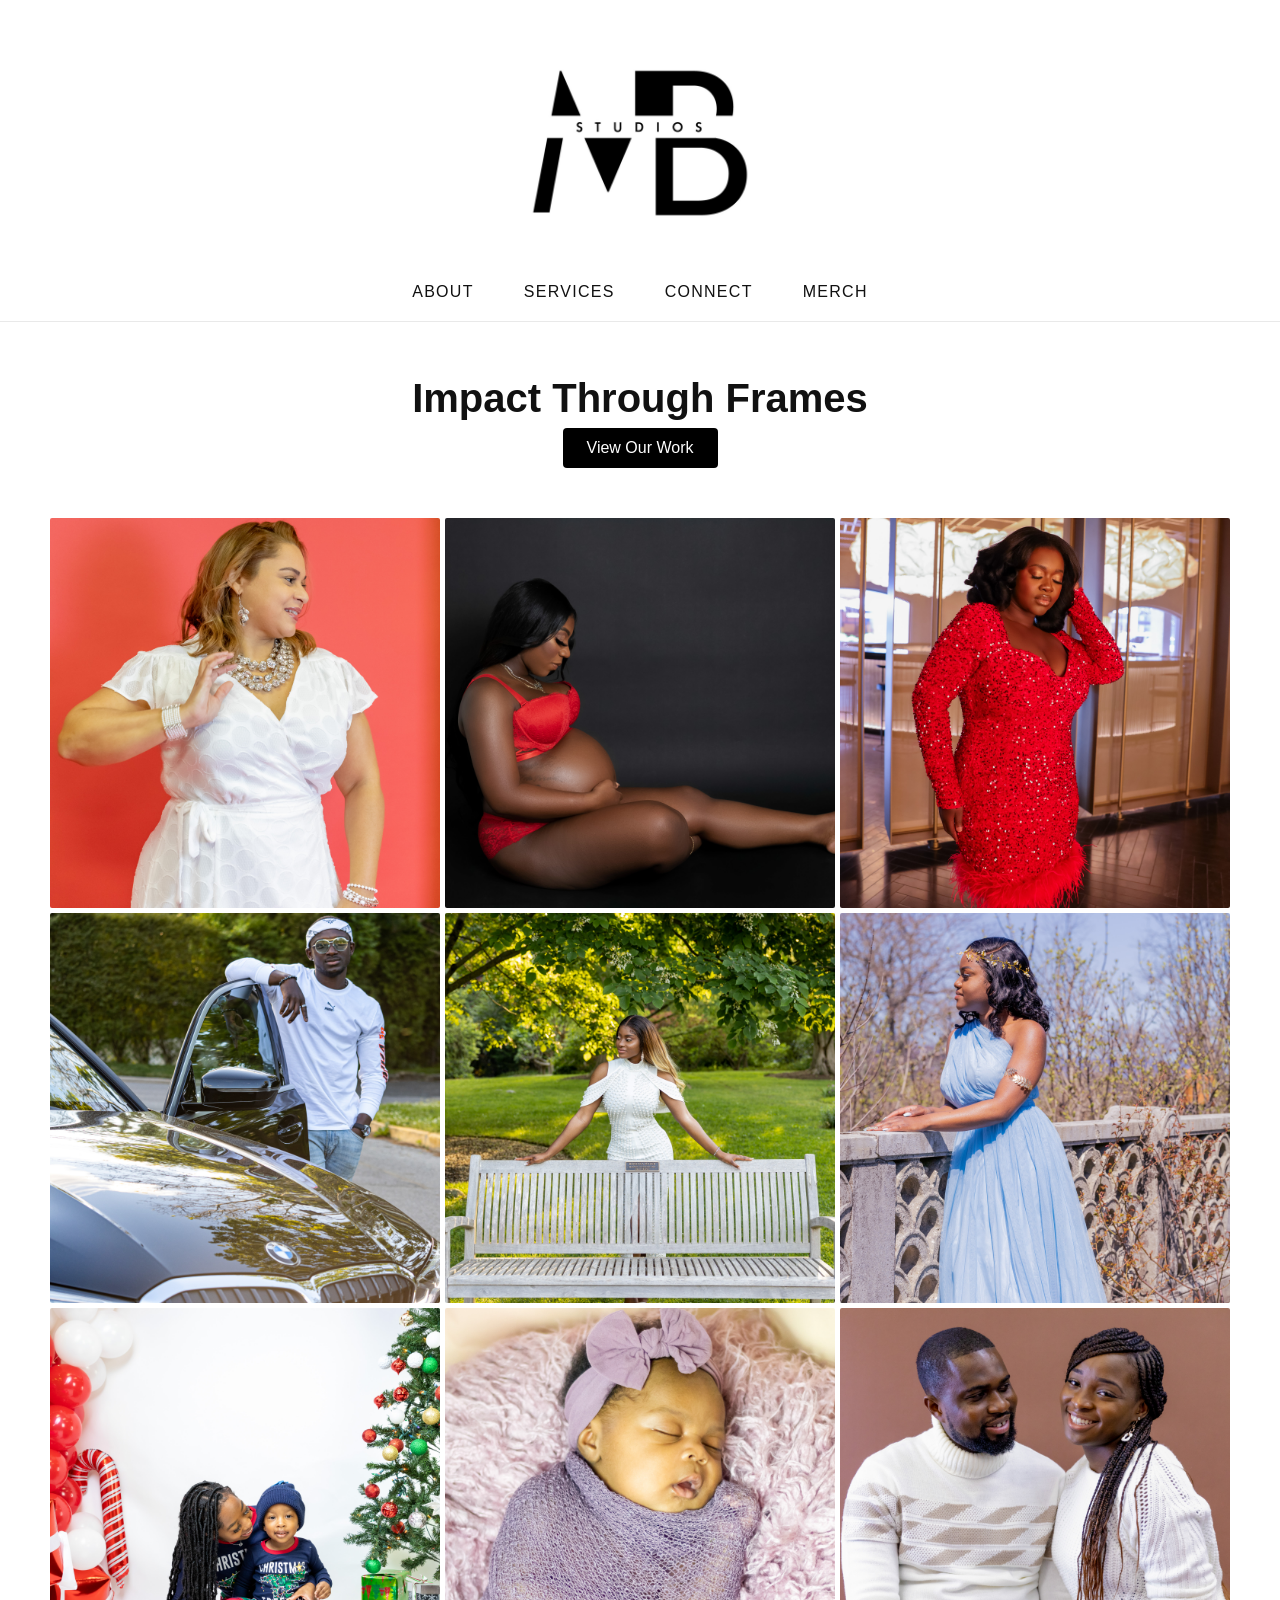
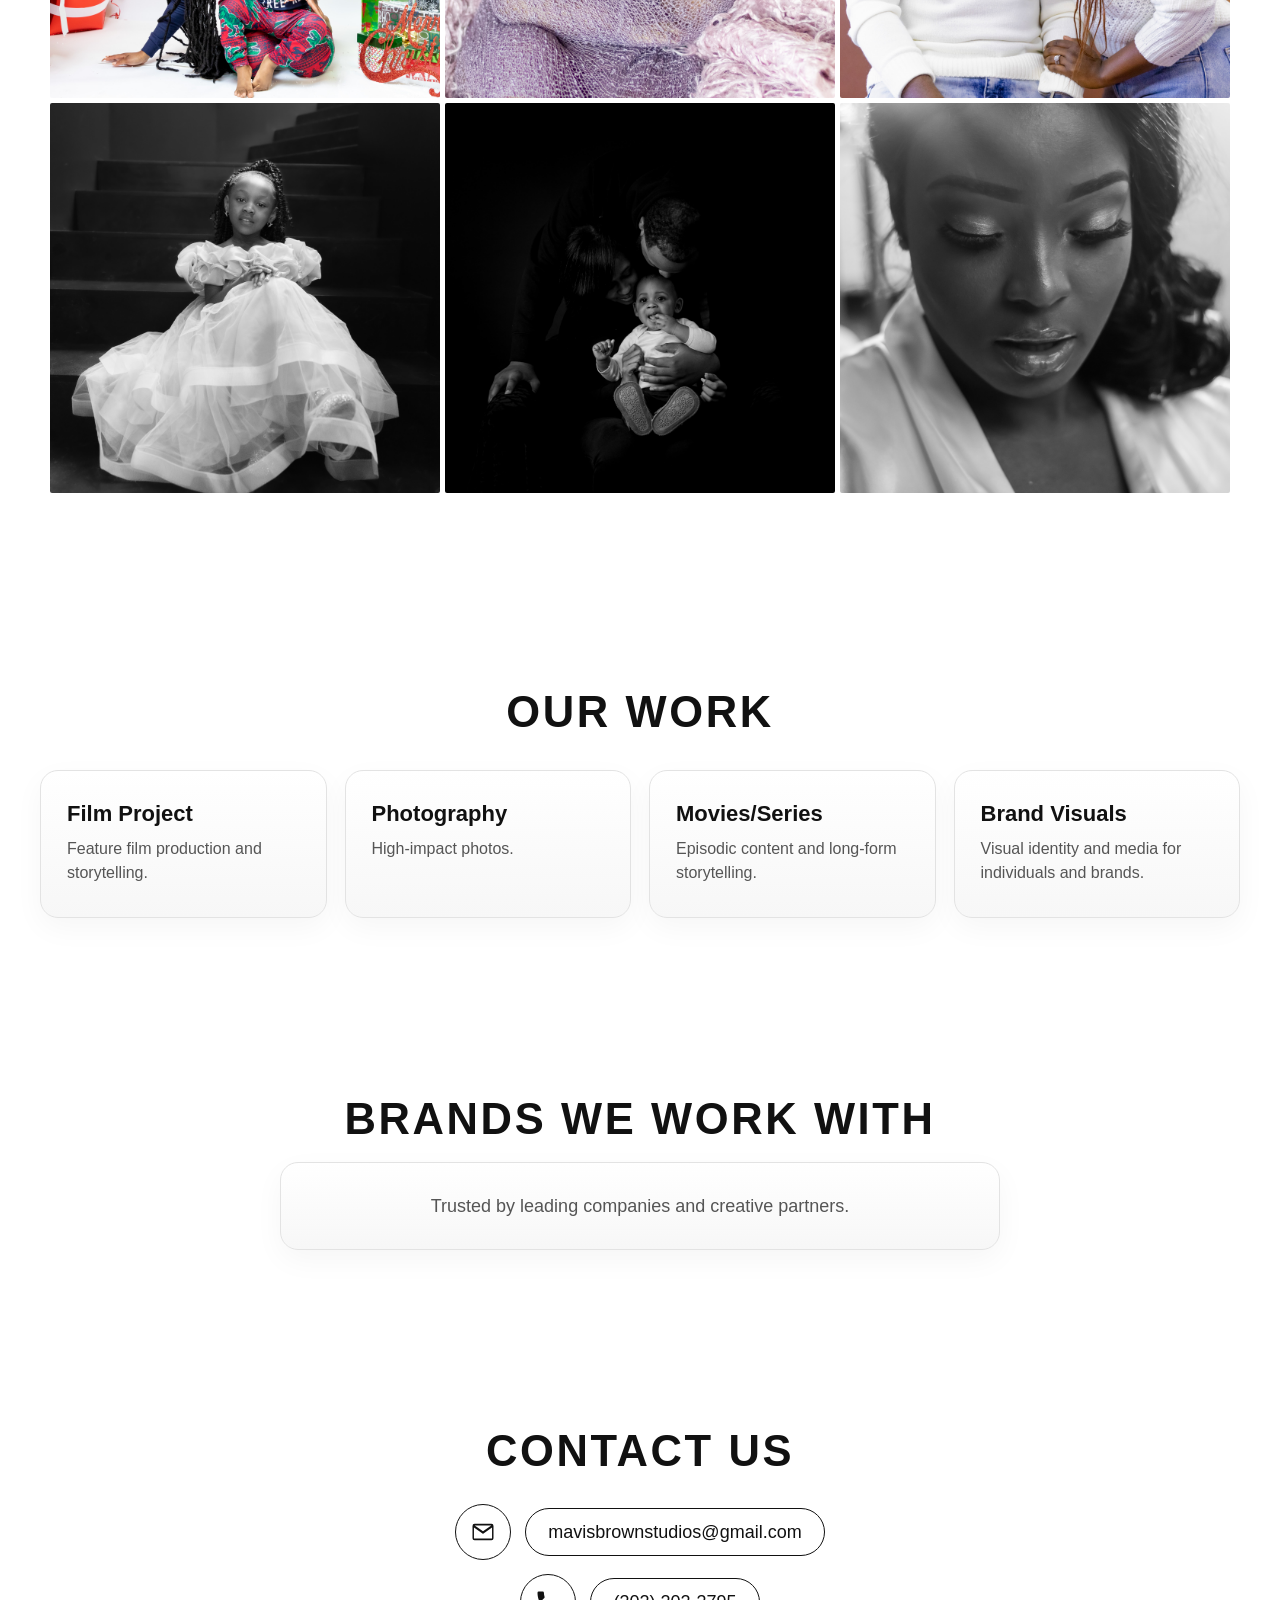
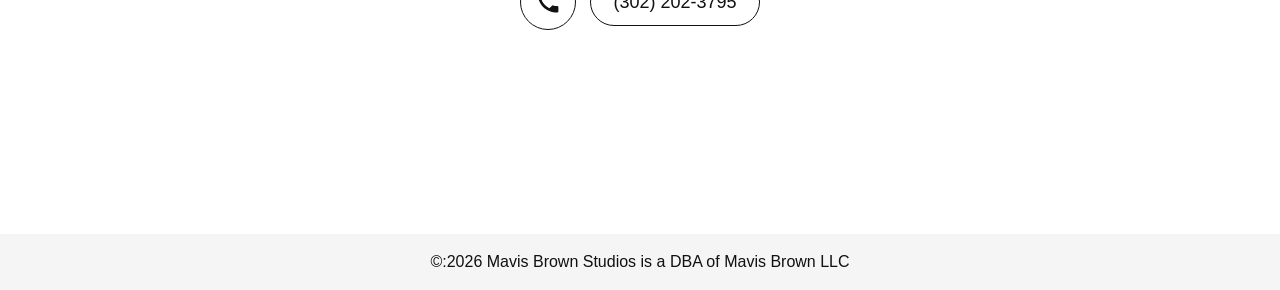
<file: index.html>
<!DOCTYPE html>
<html lang="en">
<head>
  <meta charset="UTF-8">
  <meta name="viewport" content="width=device-width, initial-scale=1.0">
  <title>MavisBrownStudios | Film & Media</title>
  <link rel="stylesheet" href="style.css">
</head>
<body>

  <!-- HEADER WITH CENTERED LOGO -->
  <header>
    <div class="logo-container">
      <img
        class="logo-image"
        src="images/mavis-logo-cropped.jpeg"
        alt="Mavis Brown Studios logo"
      >
    </div>

    <!-- LEFT SIDE NAVIGATION -->
    <nav class="side-nav">
      <ul>
        <li><a href="about.html">About</a></li>
        <li><a href="services.html">Services</a></li>
        <li><a href="connect.html">Connect</a></li>
        <li><a href="merch.html">Merch</a></li>
      </ul>
    </nav>
  </header>

<!-- HERO -->
<!-- HERO -->
<section id="home" class="hero">

  <h1>Impact Through Frames</h1>
  <a href="#work" class="btn">View Our Work</a>

  <div class="hero-grid">
    <img src="images/a.jpg" alt="">
    <img src="images/b.jpg" alt="">
    <img src="images/c.jpg" alt="">
    <img src="images/d.jpg" alt="">
    <img src="images/e.jpg" alt="">
    <img src="images/f.jpg" alt="">
    <img src="images/g.jpg" alt="">
    <img src="images/h.jpg" alt="">
    <img src="images/i.jpg" alt="">
    <img src="images/j.jpg" alt="">
    <img src="images/l.jpg" alt="">
    <img src="images/k.jpg" alt="">
  </div>

</section>

<!-- WORK / PORTFOLIO -->
<section id="work" class="portfolio">
  <h2>Our Work</h2>
  <div class="grid">

    <a href="film-project.html" class="card">
      <h3>Film Project</h3>
      <p>Feature film production and storytelling.</p>
    </a>

    <a href="Photography.html" class="card">
      <h3>Photography</h3>
      <p>High-impact photos.</p>
    </a>

    <a href="movies/series.html" class="card">
      <h3>Movies/Series</h3>
      <p>Episodic content and long-form storytelling.</p>
    </a>

    <a href="brand-visuals.html" class="card">
      <h3>Brand Visuals</h3>
      <p>Visual identity and media for individuals and brands.</p>
    </a>

  </div>
</section>

  <!-- BRANDS -->
  <section id="brands" class="brands">
    <h2>Brands We Work With</h2>
    <p>Trusted by leading companies and creative partners.</p>
  </section>

  <!-- CONTACT -->
  <section id="contact" class="contact">
    <h2>Contact Us</h2>
    <div class="contact-method">
      <div class="contact-label" aria-hidden="true">
        <svg viewBox="0 0 24 24" class="contact-icon" role="presentation">
          <path d="M3 6.75A1.75 1.75 0 0 1 4.75 5h14.5A1.75 1.75 0 0 1 21 6.75v10.5A1.75 1.75 0 0 1 19.25 19H4.75A1.75 1.75 0 0 1 3 17.25V6.75Zm1.9-.25L12 11.45 19.1 6.5H4.9Zm14.6 11a.25.25 0 0 0 .25-.25V8.18l-7.32 5.1a.75.75 0 0 1-.86 0l-7.32-5.1v9.07c0 .14.11.25.25.25h14.5Z"></path>
        </svg>
      </div>
      <a class="contact-link" href="mailto:mavisbrownstudios@gmail.com">
        mavisbrownstudios@gmail.com
      </a>
    </div>
    <div class="contact-method">
      <div class="contact-label" aria-hidden="true">
        <svg viewBox="0 0 24 24" class="contact-icon" role="presentation">
          <path d="M6.62 10.79a15.05 15.05 0 0 0 6.59 6.59l2.2-2.2a1 1 0 0 1 1.01-.24c1.1.37 2.28.56 3.48.56a1 1 0 0 1 1 1V20a1 1 0 0 1-1 1C10.3 21 3 13.7 3 4a1 1 0 0 1 1-1h3.5a1 1 0 0 1 1 1c0 1.2.19 2.38.56 3.48a1 1 0 0 1-.24 1.01l-2.2 2.3Z"></path>
        </svg>
      </div>
      <a class="contact-link" href="tel:3022023795">
        (302) 202-3795
      </a>
    </div>
  </section>

  <!-- FOOTER -->
  <footer>
    <p>©:2026 Mavis Brown Studios is a DBA of Mavis Brown LLC </p>
  </footer>

  <script src="script.js"></script>
</body>
</html>
</file>
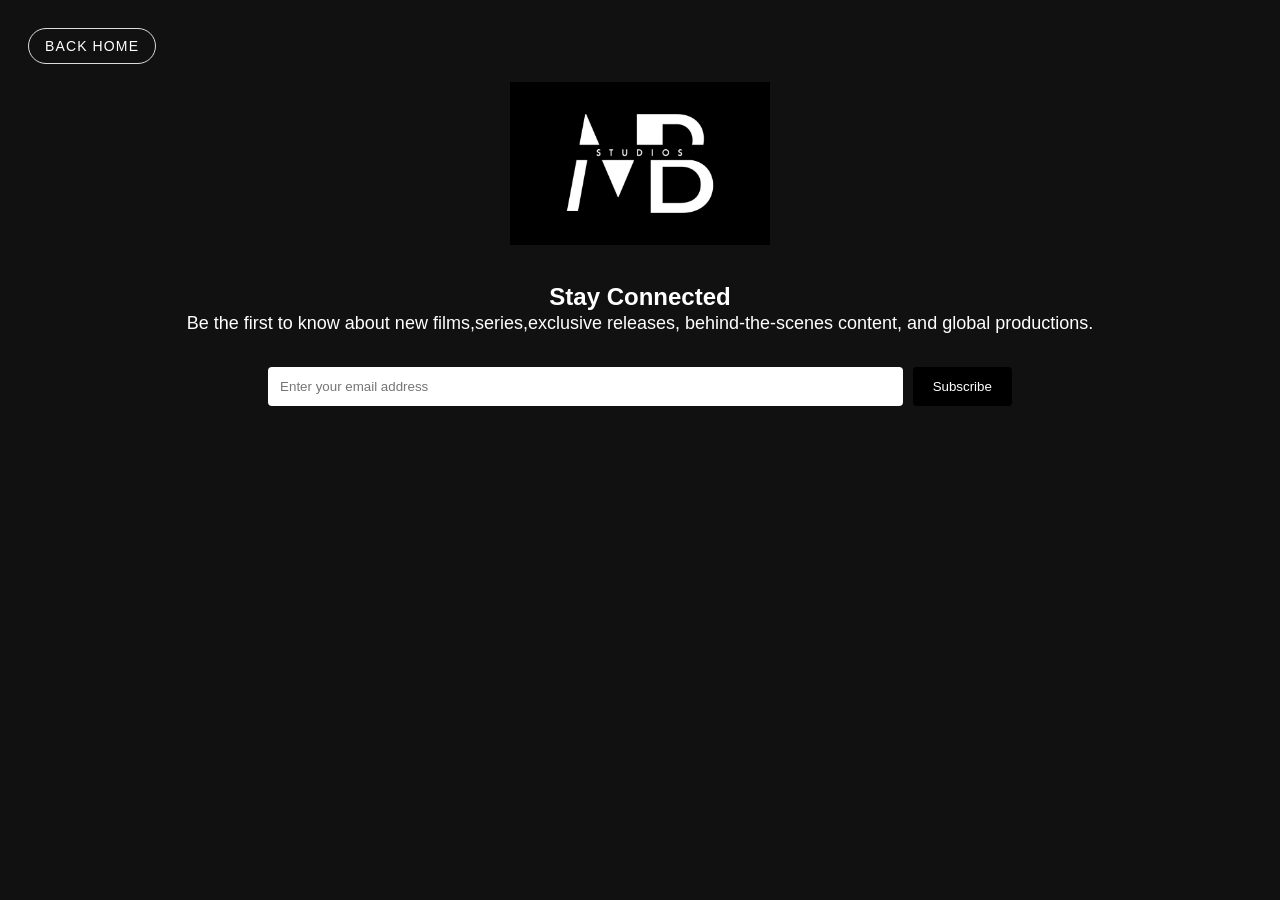
<file: connect.html>
<link rel="stylesheet" href="style.css">
</head>
<body>
  <section class="connect-page">
    <a class="back-home" href="index.html">Back Home</a>
    <div class="connect-box">
      <img
        class="subpage-logo"
        src="images/mavis-logo-dark-cropped.jpeg"
        alt="Mavis Brown Studios logo"
      >
      <h1>Stay Connected</h1>
      <p>
        Be the first to know about new films,series,exclusive releases,
        behind-the-scenes content, and global productions.
      </p>

      <form class="connect-form">
        <input type="email" placeholder="Enter your email address" required>
        <button type="submit">Subscribe</button>
      </form>
    </div>
  </section>

</body>
</html>
</file>
<file: style.css>
/* =========================
   GLOBAL STYLES
========================= */
* {
  margin: 0;
  padding: 0;
  box-sizing: border-box;
}

body {
  font-family: Arial, serif;
  background: white;
  color: #111;
  line-height: 1.0;
}

header {
  padding: 24px 20px 10px;
  border-bottom: 1px solid #e9e9e9;
}

/* =========================
   LOGO (CENTERED)
========================= */
.logo-container {
  text-align: center;
  padding: 0 0 8px;
}

.logo-image {
  display: inline-block;
  width: min(380px, 78vw);
  height: auto;
}

/* =========================
   SIDE NAVIGATION
========================= */
.side-nav {
  position: static;
  margin-top: 0;
}

.side-nav ul {
  list-style: none;
  display: flex;
  justify-content: center;
  align-items: center;
  gap: 12px;
  flex-wrap: wrap;
}

.side-nav ul li {
  margin-bottom: 0;
}

.side-nav ul li a {
  display: inline-block;
  padding: 10px 18px;
  text-decoration: none;
  font-size: 16px;
  letter-spacing: 0.08em;
  text-transform: uppercase;
  color: #111;
  border: 1px solid transparent;
  border-radius: 999px;
  transition: background-color 0.3s, border-color 0.3s, color 0.3s;
}

.side-nav ul li a:hover {
  background: #111;
  border-color: #111;
  color: white;
}

/* =========================
   HERO SECTION
========================= */
.hero {
  text-align: center;
  padding: 100px 20px;
}

.hero h1 {
  font-size: 30px;
}

.hero p {
  font-size: 18px;
  margin: 10px 0 20px;
}

.btn {
  display: inline-block;
  padding: 12px 24px;
  background: black;
  color: white;
  text-decoration: none;
  border-radius: 4px;
  transition: 0.3s;
}

.btn:hover {
  background: #333;
}

/* =========================
   PORTFOLIO GRID
========================= */
.portfolio {
  padding: 48px 20px 90px;
  text-align: center;
}

.portfolio h2 {
  margin-bottom: 36px;
  font-size: clamp(28px, 3.4vw, 44px);
  letter-spacing: 0.06em;
  text-transform: uppercase;
}

.grid {
  display: grid;
  grid-template-columns: repeat(auto-fit, minmax(220px, 1fr));
  gap: 18px;
  max-width: 1200px;
  margin: 0 auto;
}

.card {
  background: linear-gradient(180deg, #ffffff 0%, #f7f7f7 100%);
  border: 1px solid #e3e3e3;
  padding: 32px 26px;
  border-radius: 18px;
  transition: transform 0.3s, box-shadow 0.3s, border-color 0.3s;
  text-decoration: none;
  color: inherit;
  text-align: left;
  box-shadow: 0 10px 30px rgba(17, 17, 17, 0.04);
}

.card h3 {
  margin-bottom: 12px;
  font-size: 22px;
}

.card p {
  font-size: 16px;
  line-height: 1.5;
  color: #555;
}

.card:hover {
  transform: translateY(-10px);
  border-color: #111;
  box-shadow: 0 18px 40px rgba(17, 17, 17, 0.12);
}

/* =========================
   BRANDS SECTION
========================= */
.brands {
  padding: 90px 20px;
  text-align: center;
}

.brands h2 {
  margin-bottom: 20px;
  font-size: clamp(28px, 3.4vw, 44px);
  letter-spacing: 0.06em;
  text-transform: uppercase;
}

.brands p {
  max-width: 720px;
  margin: 0 auto;
  padding: 28px 30px;
  border: 1px solid #e3e3e3;
  border-radius: 18px;
  background: linear-gradient(180deg, #ffffff 0%, #f7f7f7 100%);
  color: #555;
  font-size: 18px;
  line-height: 1.7;
  box-shadow: 0 10px 30px rgba(17, 17, 17, 0.04);
}

/* =========================
   CONTACT SECTION
========================= */
.contact {
  padding: 90px 20px;
  text-align: center;
}

.contact h2 {
  margin-bottom: 30px;
  font-size: clamp(28px, 3.4vw, 44px);
  letter-spacing: 0.06em;
  text-transform: uppercase;
}

.contact-method {
  display: flex;
  align-items: center;
  justify-content: center;
  gap: 14px;
  margin-bottom: 14px;
}

.contact-label {
  display: inline-flex;
  align-items: center;
  justify-content: center;
  width: 56px;
  height: 56px;
  border: 1px solid #111;
  border-radius: 50%;
  color: #111;
  flex-shrink: 0;
}

.contact-icon {
  width: 28px;
  height: 28px;
  fill: currentColor;
}

.contact-link {
  display: inline-block;
  padding: 14px 22px;
  border: 1px solid #111;
  border-radius: 999px;
  color: #111;
  font-size: 18px;
  text-decoration: none;
  transition: background-color 0.3s, color 0.3s;
}

.contact-link:hover {
  background: #111;
  color: #fff;
}

/* =========================
   FOOTER
========================= */
footer {
  text-align: center;
  padding: 20px;
  background: #f5f5f5;
  margin-top: 100px;
}

/* =========================
   RESPONSIVE DESIGN
========================= */

/* TABLETS */
@media (max-width: 900px) {
  .side-nav {
    position: static;
    text-align: center;
    margin-bottom: 20px;
  }

  .side-nav ul {
    gap: 15px;
  }

  .side-nav ul li {
    margin-bottom: 0;
  }
}

/* MOBILE */
@media (max-width: 600px) {
  header {
    padding: 20px 14px 10px;
  }

  .hero h1 {
    font-size: 30px;
  }

  .logo-image {
    width: min(260px, 82vw);
  }

  .grid {
    grid-template-columns: 1fr;
  }

  .side-nav ul {
    gap: 10px;
  }

  .side-nav ul li a {
    padding: 9px 14px;
    font-size: 14px;
  }
}


/* =========================
   HERO GRID
========================= */

.hero {
  padding: 56px 50px 150px;
  text-align: center;
}

.hero h1 {
  margin-bottom: 10px;
  font-size: 40px;
}

.hero .btn {
  margin-bottom: 50px;
}

.hero-grid {
  display: grid;
  grid-template-columns: repeat(3, 1fr);
  gap: 5px;
  max-width: 3000px;
  margin:0;
}

.hero-grid img {
  width: 100%;
  height: auto;        /* allows full image */
  object-fit: contain; /* prevents cropping */
  border-radius: 2px;
  transition: 0.4s ease;
}
.hero-grid img:hover {
  transform: scale(1.05);
}
@media (max-width: 900px) {
  .hero-grid {
    grid-template-columns: repeat(2, 1fr);
  }
}

@media (max-width: 600px) {
  .hero-grid {
    grid-template-columns: 1fr;
  }
}

/* =========================
   ABOUT SECTION
========================= */

.back-home {
  position: absolute;
  top: 28px;
  left: 28px;
  display: inline-block;
  padding: 10px 16px;
  border: 1px solid rgba(255, 255, 255, 0.85);
  border-radius: 999px;
  color: white;
  text-decoration: none;
  font-size: 14px;
  letter-spacing: 0.08em;
  text-transform: uppercase;
  transition: background-color 0.3s, color 0.3s;
}

.back-home:hover {
  background: white;
  color: #111;
}

.subpage-logo {
  display: block;
  width: min(260px, 56vw);
  height: auto;
  margin: -18px auto 40px;
}

.about {
  position: relative;
  background-color: #111;
  display: flex;
  justify-content: center;
  align-items: center;
  text-align: center;
  color: white;
  padding: 180px 100px 140px;
}

.about-container {
  max-width: 1000px;
  margin: 0 auto;
}

.about-container,
.connect-box,
.services > h2,
.shop > h2 {
  position: relative;
  z-index: 1;
}

.about h2 {
  font-size: 36px;
  margin-bottom: 0 auto;
}

.about p {
  font-size: 18px;
  line-height: 1.8;
  margin-bottom: 0 auto;
}

/* =========================
   CONNECT PAGE
========================= */

.connect-page {
  position: relative;
  height: 100vh;
  background-color: #111;
  display: flex;
  justify-content: center;
  align-items: flex-start;
  text-align: center;
  color: white;
  padding: 72px 100px 100px;
}

.connect-box {
  max-width: 1000px;
  margin-top: 28px;
}

.coneect-box h1 {
  font-size: 40px;
  margin-bottom: 50px;
}

.connect-box p {
  font-size: 18px;
  margin-bottom: 30px;
  line-height: 1.6;
}

.connect-form {
  display: flex;
  gap: 10px;
  justify-content: center;
}

.connect-form input {
  padding: 12px;
  width: 70%;
  border: none;
  border-radius: 4px;
}

.connect-form button {
  padding: 12px 20px;
  border: none;
  background: black;
  color: white;
  border-radius: 4px;
  cursor: pointer;
  transition: 0.3s;
}

.connect-form button:hover {
  background: #d4a24f;
}

@media (max-width: 600px) {
  .newsletter-form {
    flex-direction: column;
  }

  .connect-form input {
    width: 100%;
  }
}

/* =========================
   SERVICES SECTION
========================= */

.services {
  position: relative;
  padding: 72px 10% 100px;
  background-color: #111;
  color: white;
  text-align: center;
}

.services h2 {
  font-size: 40px;
  margin-bottom: 50px;
}

.services-list {
  display: grid;
  grid-template-columns: repeat(auto-fit, minmax(250px, 1fr));
  gap: 30px;
  margin-bottom: 50px;
}

.service-card {
  background-color: #1c1c1c;
  padding: 30px;
  border-radius: 10px;
  transition: 0.3s ease;
}

.service-card:hover {
  transform: translateY(-10px);
  background-color: #222;
}

.service-card h3 {
  margin-bottom: 15px;
  font-size: 22px;
}

.booking-section {
  padding: 80px 20px;
  background: #111;
  color: white;
  text-align: center;
}

.booking-section h2 {
  font-size: 2rem;
  margin-bottom: 10px;
}

.booking-section p {
  color: #bbb;
  margin-bottom: 30px;
}

.contact-form {
  max-width: 500px;
  margin: 0 auto;
  display: flex;
  flex-direction: column;
  gap: 15px;
}

.contact-form input,
.contact-form textarea {
  padding: 12px;
  border: none;
  background: #1c1c1c;
  color: white;
  border-radius: 4px;
}

.contact-form button {
  padding: 12px;
  background: #5a3825; /* your brown tone */
  color: white;
  border: none;
  cursor: pointer;
  transition: 0.3s;
}

.contact-form button:hover {
  background: #7a4a30;
}

.shop {
  position: relative;
  padding: 72px 10% 100px;
  background-color: #111;
  color: white;
  text-align: center;
}

.merch-grid {
  display: grid;
  grid-template-columns: repeat(auto-fit, minmax(250px, 1fr));
  gap: 40px;
  margin-top: 50px;
}

.merch-item img {
  width: 100%;
  border-radius: 10px;
  transition: 0.3s ease;
}

.merch-item img:hover {
  transform: scale(1.05);
}

.merch-item h3 {
  margin-top: 15px;
}

.photography {
  height: 100vh;
  display: flex;
  flex-direction: column;
  justify-content: center;
  align-items: center;
  background: #111;
  color: white;
  text-align: center;
  font-family: Arial, sans-serif;
}

.photography h1 {
  font-size: 2.5rem;
  margin-bottom: 10px;
}

.photography p {
  font-size: 1.2rem;
  color: #ccc;
}

@media (max-width: 600px) {
  .back-home {
    top: 18px;
    left: 18px;
    padding: 9px 13px;
    font-size: 12px;
  }

  .subpage-logo {
    width: min(210px, 62vw);
    margin: -8px auto 28px;
  }
}
</file>
